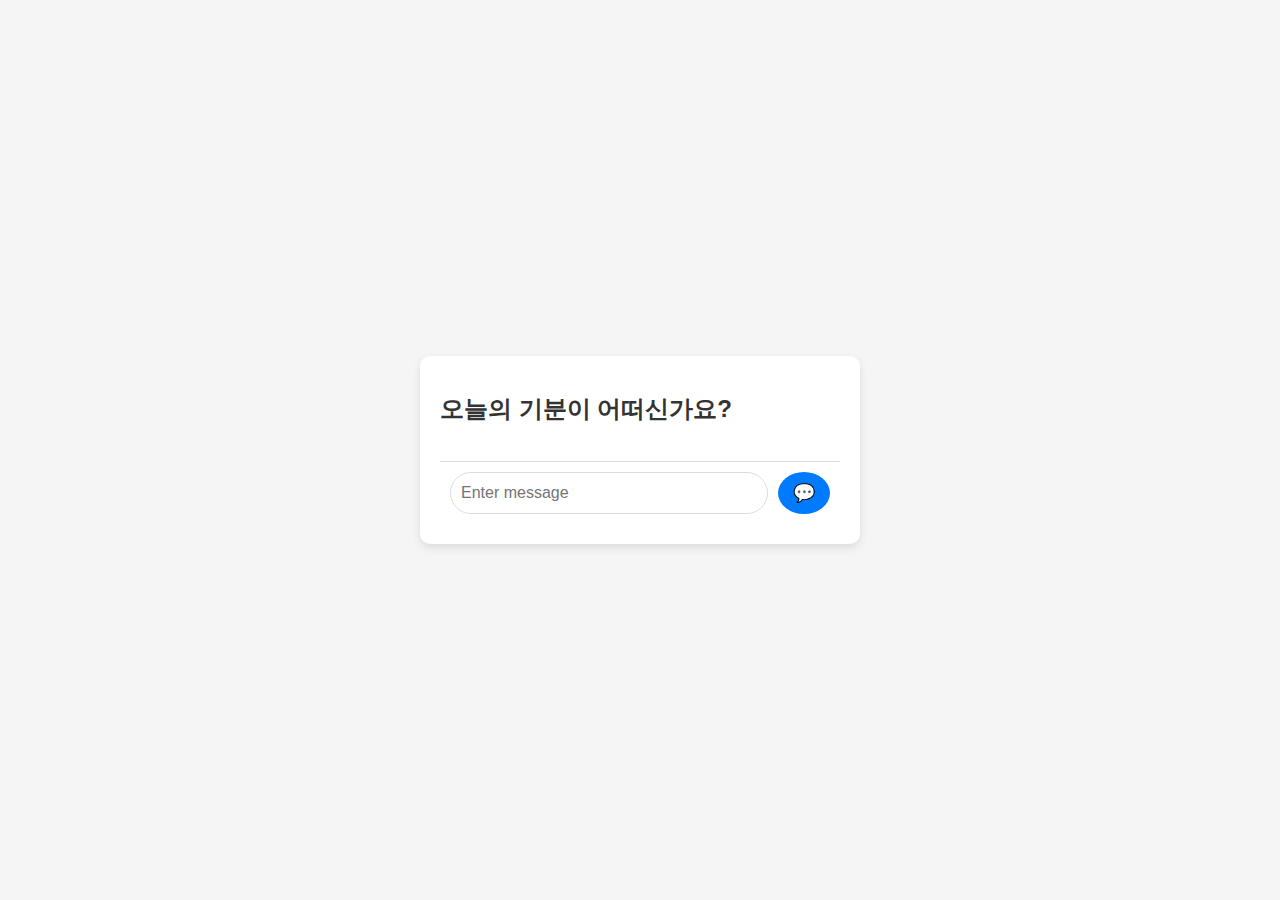
<file: shoppingMall-1/src/main/resources/templates/thymeleaf/chat/chat.html>
<!DOCTYPE html>
<html lang="en">
<head>
    <meta charset="UTF-8">
    <meta name="viewport" content="width=device-width, initial-scale=1.0">
    <title></title>
    <style>
        body {
            font-family: 'Arial', sans-serif;
            background-color: #f5f5f5;
            margin: 0;
            padding: 0;
            display: flex;
            justify-content: center;
            align-items: center;
            height: 100vh;
        }

        h1 {
            font-size: 24px;
            color: #333;
        }

        .chat-container {
            width: 400px;
            max-height: 600px;
            background-color: white;
            border-radius: 10px;
            box-shadow: 0 4px 10px rgba(0, 0, 0, 0.1);
            display: flex;
            flex-direction: column;
            padding: 20px;
        }

        .chat-window {
            flex-grow: 1;
            padding: 10px;
            overflow-y: auto;
            display: flex;
            flex-direction: column;
            gap: 10px;
        }

        .chat-message {
            padding: 8px 15px;
            border-radius: 20px;
            max-width: 80%;
            word-wrap: break-word;
            line-height: 1.4;
            margin-bottom: 10px;
        }

        .user-message {
            background-color: #007aff;
            color: white;
            align-self: flex-end;
            border-top-right-radius: 0;
        }

        .ai-message {
            background-color: #e1e1e1;
            color: #333;
            align-self: flex-start;
            border-top-left-radius: 0;
        }

        .input-container {
            padding: 10px;
            display: flex;
            gap: 10px;
            border-top: 1px solid #ddd;
            background-color: white;
        }

        .input-container input {
            flex-grow: 1;
            padding: 10px;
            border: 1px solid #ddd;
            border-radius: 25px;
            outline: none;
            font-size: 16px;
        }

        .input-container button {
            background-color: #007aff;
            color: white;
            border: none;
            padding: 10px 15px;
            border-radius: 50%;
            font-size: 18px;
            cursor: pointer;
        }

        .input-container button:hover {
            background-color: #005bb5;
        }
    </style>
</head>
<body>

    <div class="chat-container">
        <h1>오늘의 기분이 어떠신가요?</h1>
        <div id="chat" class="chat-window"></div>
        <div class="input-container">
            <input type="text" id="message" placeholder="Enter message">
            <button onclick="sendMessage()">&#x1F4AC;</button>
        </div>
    </div>

    <script>
        var socket; 

       
        function connectWebSocket() {
            socket = new WebSocket('ws://localhost:8080/chat'); 

            
            socket.onopen = function() {
                console.log('Connected');
            };

           
            socket.onmessage = function(event) {
                var chatDiv = document.getElementById('chat');
                var data = JSON.parse(event.data); 

              
                var messageDiv = document.createElement('div');
                if (data.role === 'user') {
                    messageDiv.classList.add('chat-message', 'user-message');
                } else {
                    messageDiv.classList.add('chat-message', 'ai-message');
                }

                messageDiv.innerHTML = data.text; 
                chatDiv.appendChild(messageDiv);

                
                chatDiv.scrollTop = chatDiv.scrollHeight;
            };

            
            socket.onclose = function() {
                console.log('closed');
            };

            
            socket.onerror = function(error) {
                console.log('서버 에러: ', error);
            };
        }

        
        function sendMessage() {
            if (socket && socket.readyState === WebSocket.OPEN) {
                var message = document.getElementById('message').value; 
                socket.send(message); 
                displayUserMessage(message); 
            } else {
                alert("통신 오류");
            }
        }

      
        function displayUserMessage(message) {
            var chatDiv = document.getElementById('chat');
            var messageDiv = document.createElement('div');
            messageDiv.classList.add('chat-message', 'user-message');
            messageDiv.innerHTML = message;
            chatDiv.appendChild(messageDiv);

            chatDiv.scrollTop = chatDiv.scrollHeight;
        }

        connectWebSocket();
    </script>
</body>
</html>
</file>
